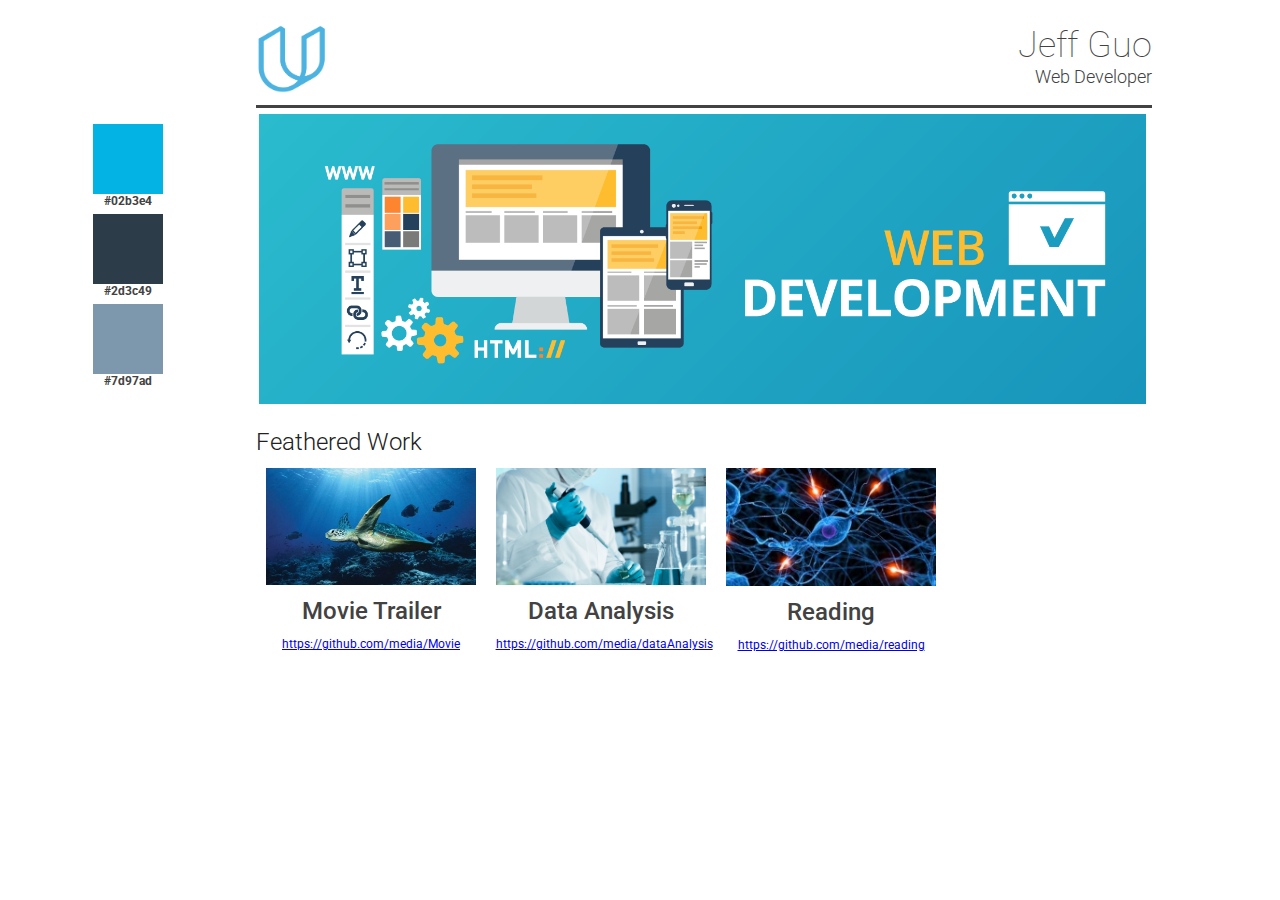
<file: index.html>
<!doctype html>
<html lang="en">
  <head>
    <meta charset="utf-8">
    <meta name="viewport" content="width=device-width, initial-scale=1.0">
    <!--Viewport defines the area of screen that browser can render content to.
    width=device-width instructs the page to match the screen's width in device
    independent pixels by reflowing content. initial-scale=1.0 means a 1:1
    relationship between the device independent pixels and css pixels. Without
    initial-scale=1, some browers will keep the page width constant when rotating
    to landscape mode.-->

    <title>Portfolio Site</title>
    <link rel="stylesheet"
     href="https://fonts.googleapis.com/css?family=Roboto:300,400,500">
    <link rel="stylesheet" href="main.css">
  </head>

  <body>

    <header class="container">
      <img class="header_logo" src="images/udacity.png" alt="udacity logo">
      <!--The default display of img is inline-block-->
      <section class="header_title">
        <h1 class="header_name">
          Jeff Guo
        </h1>
        <h3 class="header_career">
          Web Developer
        </h3>
      </section>
    </header>

    <main>

      <section class="color_and_picture">
        <section class="table">
          <section class="squ_words">
            <div class="square square1"></div>
            <h4 class="words">#02b3e4</h4>
          </section>
          <section class="squ_words">
            <div class="square square2"></div>
            <h4 class="words">#2d3c49</h4>
          </section>
          <section class="squ_words">
            <div class="square square3"></div>
            <h4 class="words">#7d97ad</h4>
          </section>
        </section>
        <img class="web_dev" src="images/web.png" alt="picture of web development">
      </section>

      <section class="work">
        <h2 class="work_title">Feathered Work</h2>
        <ul class="work_container">
          <li class="github_work">
            <figure>
              <img class="work_image" src="images/turtle95.jpg"
              alt="picture for movie trailer project">
              <figcaption>
                <h3 class="big_cap">Movie Trailer</h3>
                <p class="link">
                  <a href="https://github.com/mediaProduct2017/Movie_Trailer_Website">
                  https://github.com/media/Movie
                  </a>
                </p>
              </figcaption>
            </figure>
          </li>

          <li class="github_work">
            <figure>
              <img class="work_image" src="images/research95.jpg"
              alt="picture for data analysis project">
              <figcaption>
                <h3 class="big_cap">Data Analysis</h3>
                <p class="link">
                  <a href="https://github.com/mediaProduct2017/dataAnalysis">
                  https://github.com/media/dataAnalysis
                  </a>
                </p>
              </figcaption>
            </figure>
          </li>

          <li class="github_work">
            <figure>
              <img class="work_image" src="images/stemcellaction95.jpg"
              alt="picture for reading project">
              <figcaption>
                <h3 class="big_cap">Reading</h3>
                <p class="link">
                  <a href="https://github.com/mediaProduct2017/reading">
                  https://github.com/media/reading
                  </a>
                </p>
              </figcaption>
            </figure>
          </li>
        </ul>
      </section>

    </main>
  </body>
</html>
</file>
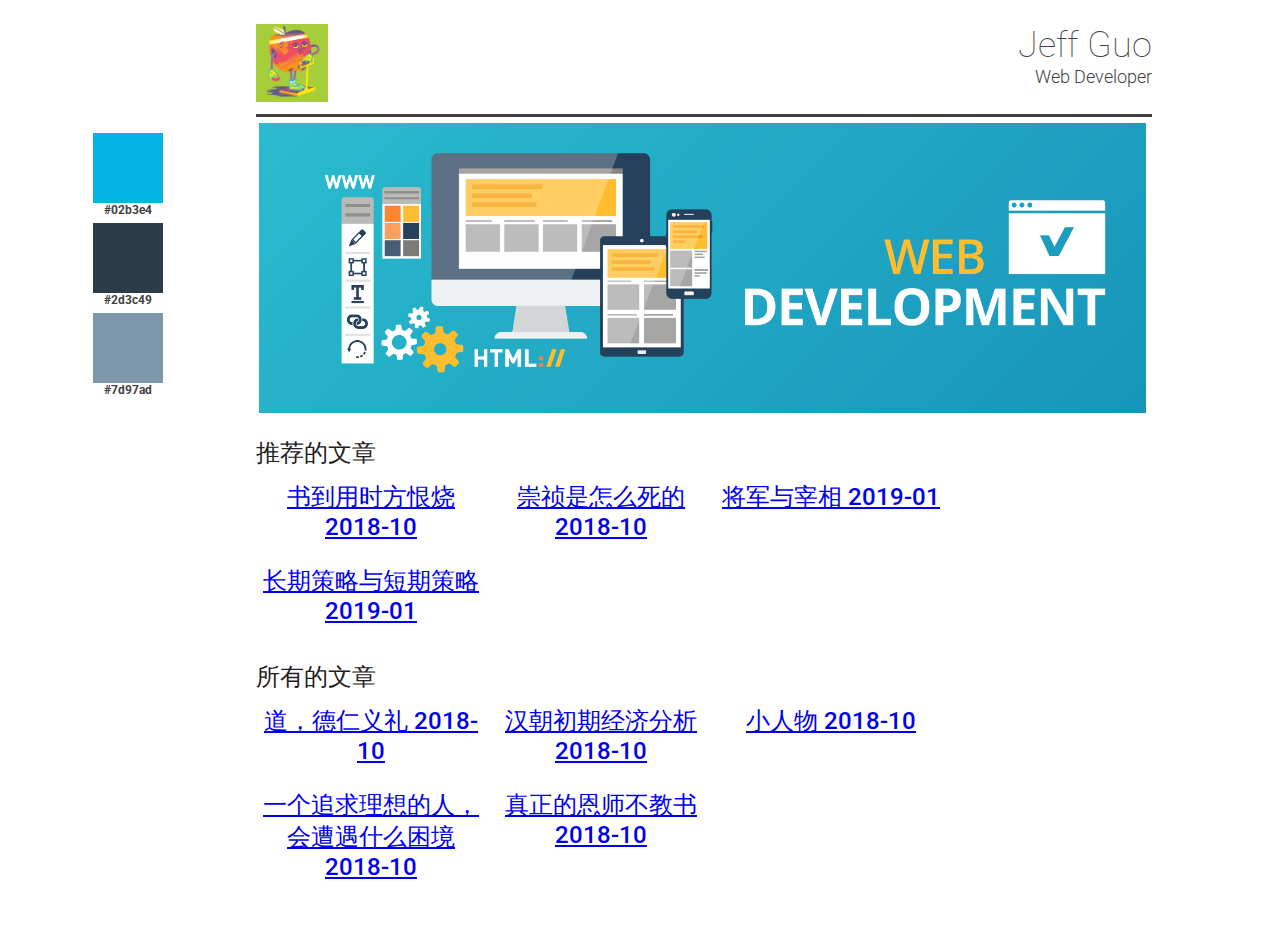
<file: articles.html>
<!doctype html>
<html lang="en">
  <head>
    <meta charset="utf-8">
    <meta name="viewport" content="width=device-width, initial-scale=1.0">
    <!--Viewport defines the area of screen that browser can render content to.
    width=device-width instructs the page to match the screen's width in device
    independent pixels by reflowing content. initial-scale=1.0 means a 1:1
    relationship between the device independent pixels and css pixels. Without
    initial-scale=1, some browers will keep the page width constant when rotating
    to landscape mode.-->

    <title>福云文章</title>
    <link rel="stylesheet"
     href="https://fonts.googleapis.com/css?family=Roboto:300,400,500">
    <link rel="stylesheet" href="main.css">
  </head>

  <body>

    <header class="container">
      <img class="header_logo" src="images/apple.gif" alt="udacity logo">
      <!--The default display of img is inline-block-->
      <section class="header_title">
        <h1 class="header_name">
          Jeff Guo
        </h1>
        <h3 class="header_career">
          Web Developer
        </h3>
      </section>
    </header>

    <main>

      <section class="color_and_picture">
        <section class="table">
          <section class="squ_words">
            <div class="square square1"></div>
            <h4 class="words">#02b3e4</h4>
          </section>
          <section class="squ_words">
            <div class="square square2"></div>
            <h4 class="words">#2d3c49</h4>
          </section>
          <section class="squ_words">
            <div class="square square3"></div>
            <h4 class="words">#7d97ad</h4>
          </section>
        </section>
        <img class="web_dev" src="images/web.png" alt="picture of web development">
      </section>

      <section class="work">
        <h2 class="work_title">推荐的文章</h2>
        <ul class="work_container">
          <li class="github_work">
            <h3 class="big_cap">
              <a href="articles/201901/book_reading.pdf">
              书到用时方恨烧 2018-10
              </a>
            </h3>
          </li>

          <li class="github_work">
            <h3 class="big_cap">
              <a href="articles/201901/chongzhen.pdf">
              崇祯是怎么死的 2018-10
              </a>
            </h3>
          </li>

          <li class="github_work">
            <h3 class="big_cap">
              <a href="articles/201901/general_minister.pdf">
              将军与宰相 2019-01
              </a>
            </h3>
          </li>

          <li class="github_work">
            <h3 class="big_cap">
              <a href="articles/201901/longterm_shortterm.pdf">
              长期策略与短期策略 2019-01
              </a>
            </h3>
          </li>

        </ul>

        <h2 class="work_title">所有的文章</h2>
        <ul class="work_container">
          <li class="github_work">
            <h3 class="big_cap">
              <a href="articles/201901/f1050.pdf">
              道，德仁义礼 2018-10
              </a>
            </h3>
          </li>

          <li class="github_work">
            <h3 class="big_cap">
              <a href="articles/201901/f2070.pdf">
              汉朝初期经济分析 2018-10
              </a>
            </h3>
          </li>

          <li class="github_work">
            <h3 class="big_cap">
              <a href="articles/201901/little_person.pdf">
              小人物 2018-10
              </a>
            </h3>
          </li>

          <li class="github_work">
            <h3 class="big_cap">
              <a href="articles/201901/ideal.pdf">
              一个追求理想的人，会遭遇什么困境 2018-10
              </a>
            </h3>
          </li>

          <li class="github_work">
            <h3 class="big_cap">
              <a href="articles/201901/good_teacher.pdf">
              真正的恩师不教书 2018-10
              </a>
            </h3>
          </li>



        </ul>

      </section>

    </main>
  </body>
</html>
</file>
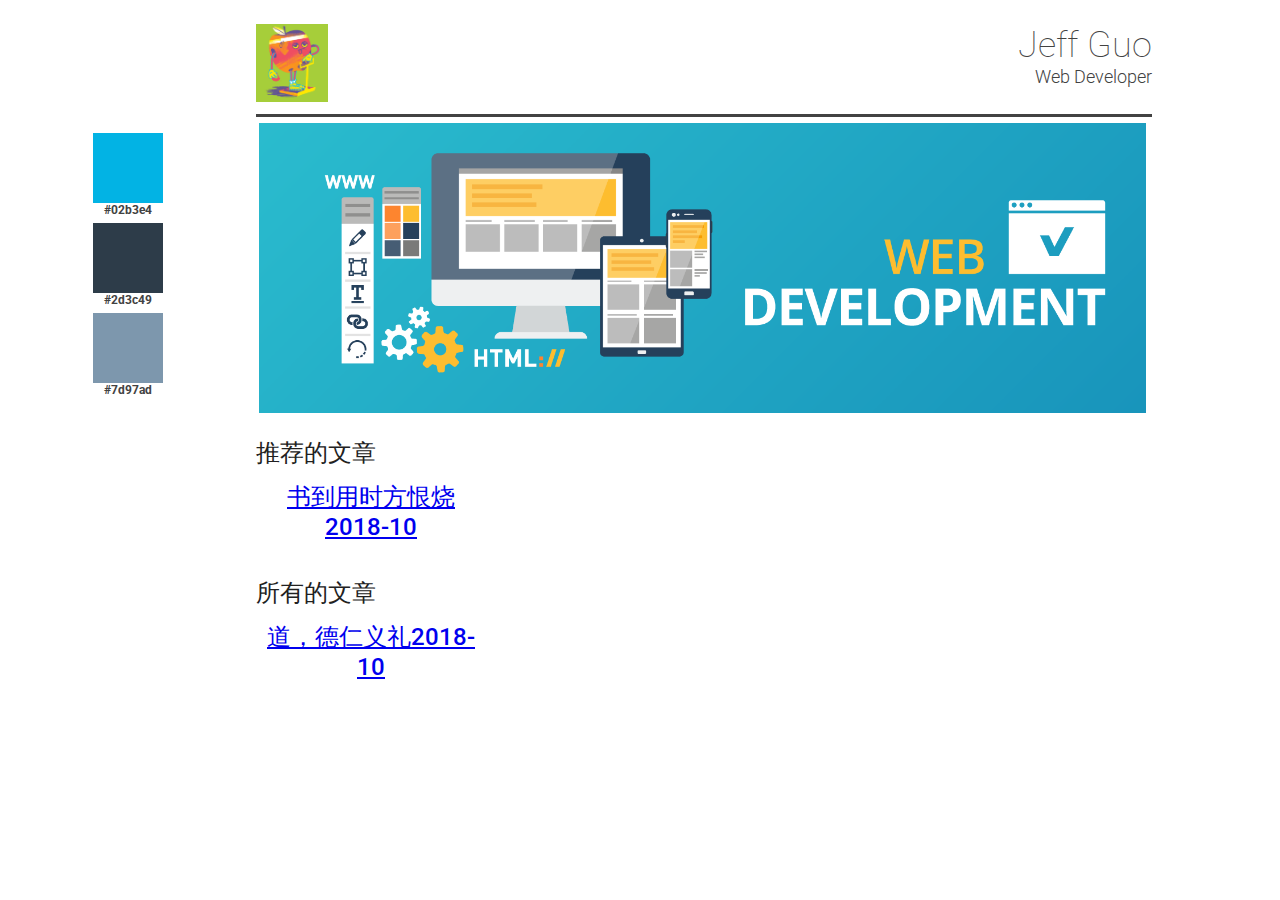
<file: fresh_apples.html>
<!doctype html>
<html lang="en">
  <head>
    <meta charset="utf-8">
    <meta name="viewport" content="width=device-width, initial-scale=1.0">
    <!--Viewport defines the area of screen that browser can render content to.
    width=device-width instructs the page to match the screen's width in device
    independent pixels by reflowing content. initial-scale=1.0 means a 1:1
    relationship between the device independent pixels and css pixels. Without
    initial-scale=1, some browers will keep the page width constant when rotating
    to landscape mode.-->

    <title>福云文集</title>
    <link rel="stylesheet"
     href="https://fonts.googleapis.com/css?family=Roboto:300,400,500">
    <link rel="stylesheet" href="main.css">
  </head>

  <body>

    <header class="container">
      <img class="header_logo" src="images/apple.gif" alt="udacity logo">
      <!--The default display of img is inline-block-->
      <section class="header_title">
        <h1 class="header_name">
          Jeff Guo
        </h1>
        <h3 class="header_career">
          Web Developer
        </h3>
      </section>
    </header>

    <main>

      <section class="color_and_picture">
        <section class="table">
          <section class="squ_words">
            <div class="square square1"></div>
            <h4 class="words">#02b3e4</h4>
          </section>
          <section class="squ_words">
            <div class="square square2"></div>
            <h4 class="words">#2d3c49</h4>
          </section>
          <section class="squ_words">
            <div class="square square3"></div>
            <h4 class="words">#7d97ad</h4>
          </section>
        </section>
        <img class="web_dev" src="images/web.png" alt="picture of web development">
      </section>

      <section class="work">
        <h2 class="work_title">推荐的文章</h2>
        <ul class="work_container">

<li class="github_work">
<h3 class="big_cap">
  <a href=articles/201901/book_reading.pdf>
  书到用时方恨烧2018-10
  </a>
</h3>
</li>

        </ul>

        <h2 class="work_title">所有的文章</h2>
        <ul class="work_container">

<li class="github_work">
<h3 class="big_cap">
  <a href=articles/201901/f1050.pdf>
  道，德仁义礼2018-10
  </a>
</h3>
</li>

        </ul>
      </section>

    </main>
  </body>
</html>
</file>
<file: main.css>
body,
html {
  margin: 0;
  padding: 0;
  width: 100%;
}

html {
  margin-bottom: 2em;
}

body {
  font-family: Roboto, Helvetica, Arial, sans-serif;
  font-size: 12px;
  color: #424242;
}
/* "web-safe" fonts: http://www.cssfontstack.com/
*/

h1, h2, h3, h4, h5 {
  margin: 0;
}

header, section, article, div {
  box-sizing: border-box;
  position: static
}
/* Here the width and height properties of a box (and min/max properties)
includes content, padding and border, but not the margin
*/

img, embed, object, video {
  max-width: 100%;
}

ul {
  list-style: none;
  padding: 0;
  margin: 0;
}

figure {
    display: block;
    -webkit-margin-before: 1em;
    -webkit-margin-after: 1em;
    -webkit-margin-start: 0.8em;
    -webkit-margin-end: 0.8em;
}

/*
 *
 * Header
 *
 */

.container {
  border-style: solid;
  border-width: 0 0 0.3em 0;
  width: 90%;
  margin: 2em auto 0 auto;
}

.header_logo {
  width: 72px;
  vertical-align: top;
  margin: 0 1em 1em 0;
}

.header_title {
  display: inline-block;
  text-align: right;
  float: right; /* For grid layout */
}

.header_name {
  font-weight: 100;
  font-size: 3em;
  display: block;
}

.header_career {
  font-weight: 300;
  font-size: 1.5em;
  display: block;
}
/* display has several values, such as block, inline and inline-block
*/

/*
 *
 * Main
 *
 */

main {
  width: 100%;
  margin-left: auto;
  margin-right: auto;
}

/*
 *
 * color and picture
 *
 */

 .color_and_picture,
 .work {
   width: 90%;
   margin: 0.5em auto 0.5em auto;
 }

.table {
  width:100%;
}

.web_dev {
  display: block;
  width:100%;
  max-width:1559px;
  margin: 0 auto;
}

.squ_words {
  display: inline-block;
  width: 32%;
  margin: 0 auto 0.5em auto;
}

.square {
  width: 70px;
  height: 70px;
  margin: 0 auto 0 auto;
}

.words {
  text-align: center;
  margin: 0;
  padding: 0;
}

.square1 {
  background-color: #02b3e4;
}

.square2 {
  background-color: #2d3c49;
}

.square3 {
  background-color: #7d97ad;
}

/*
 *
 * work
 *
 */

 .work_title {
   font-weight: 300;
   font-size: 2em;
   display: block;
   color: #212121;
   margin-top: 1em;
 }

/*
 *
 * ul
 *
 */

 .github_work {
   float: left;
   text-align: center;
   width: 100%;
 }

 .work_image {
   display: block;
   width: 100%;
 }

.big_cap{
  font-weight: 500;
  font-size: 2em;
  margin: 0.5em auto 0.5em auto;
}

figcaption a {
  padding: 1.5em 0 1.5em 0;
  min-width: 48px;
  min-height: 48px;
  max-width: 100%;
}

/*
 * breakpoint
 */

@media screen and (min-width: 660px) {

  .container {
    border-style: solid;
    border-width: 0 0 0.3em 0;
    width: 70%;
    margin: 2em 10% 0 20%;
  }

  .color_and_picture {
    width: 90%;
    margin: 0.5em 10% 0.5em 0;
  }

  .table {
    display: inline-block;
    width: 22.2%;
    vertical-align: middle;
  }

  .web_dev {
    display: inline-block;
    width: 77%;
    max-width: 1559px;
    /*float: right;*/
    vertical-align: middle;
    margin: 0 auto;
  }

  .squ_words {
    display: block;
    width: 100%;
    margin: 0 auto 0.5em auto;
  }

  .work {
    width: 70%;
    margin: 0.5em 10% 0.5em 20%;
  }

  .work_container {
    display: flex;
    flex-wrap: wrap;
  }

  .github_work {
    /*float: left;*/
    text-align: center;
    width: 230px;
  }

}
</file>
